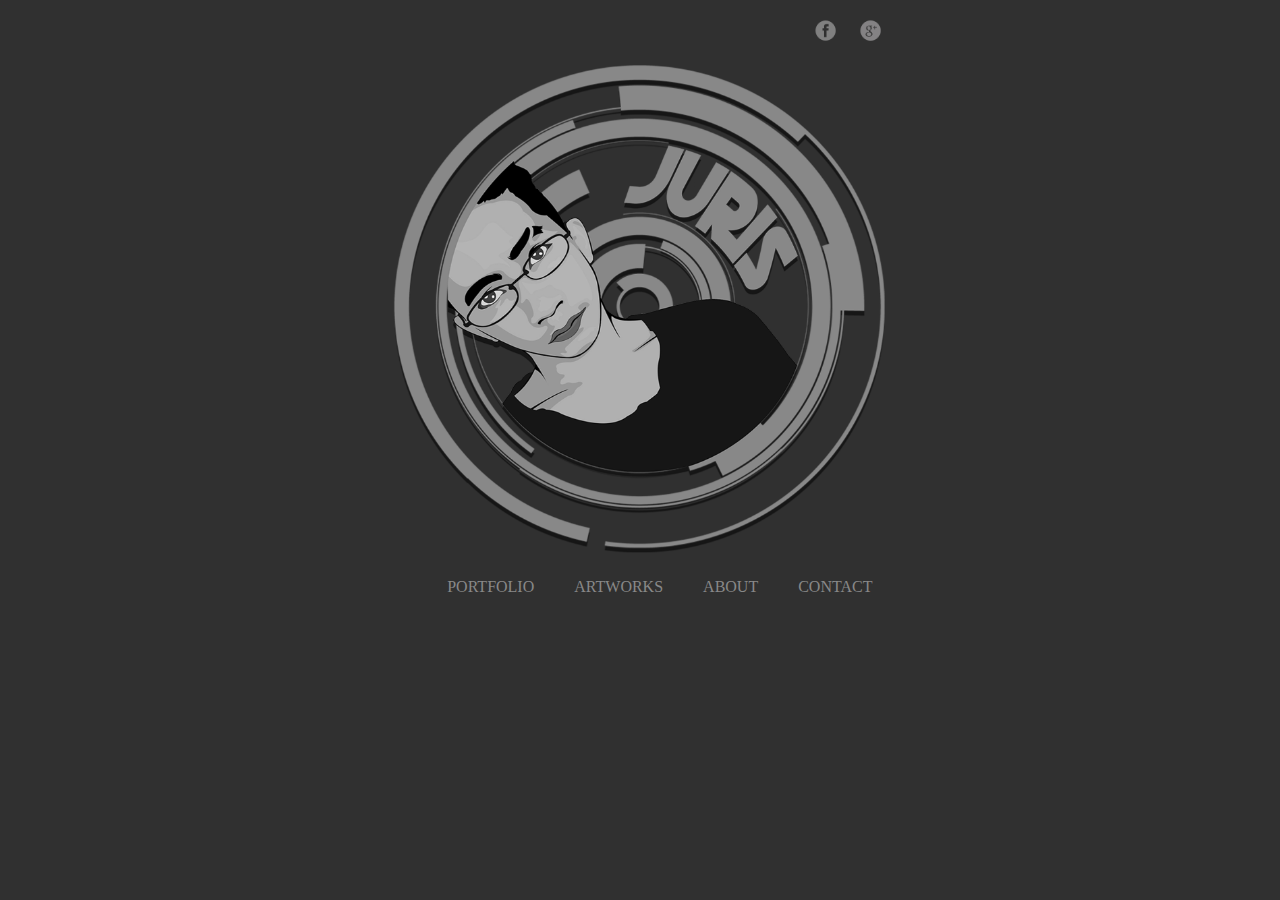
<file: me/index.html>
<!DOCTYPE html>
<html lang="en">
    <head>
      <title>Home</title>
      <meta charset="utf-8"/>  
      <meta name="viewport" content="width=device=width, initial-scale=1.0"> 
      <link rel="stylesheet" href="css/1style.css" type="text/css"/>
    </head>
	<body>
    <div class="body">
			<div class="ico">
				<nav><ul>
					<li style="float:right"><a href="https://mail.google.com/mail/#inbox"><img src= "img/gmail.png"></a></li>
					<li style="float:right"><a href="https://www.facebook.com/Oakenshield58"><img src= "img/fb.png"></a></li>
				</ul></nav>
			</div>
		<center>
		<div class="logo">
		<img src= "img/bann.png">
		</div>
		
		<div class="GIT">
		<ul>
		<li><a href="act.html">PORTFOLIO</a></li>
		<li><a href="vectorarts.html">ARTWORKS</a></li>
		<li><a href="aboutme.html">ABOUT</a></li>
		<li><a href="contactme.html">CONTACT</a></li>
		</ul>
		</div>
		</center>
	</div>
	</body>
</html>
</file>
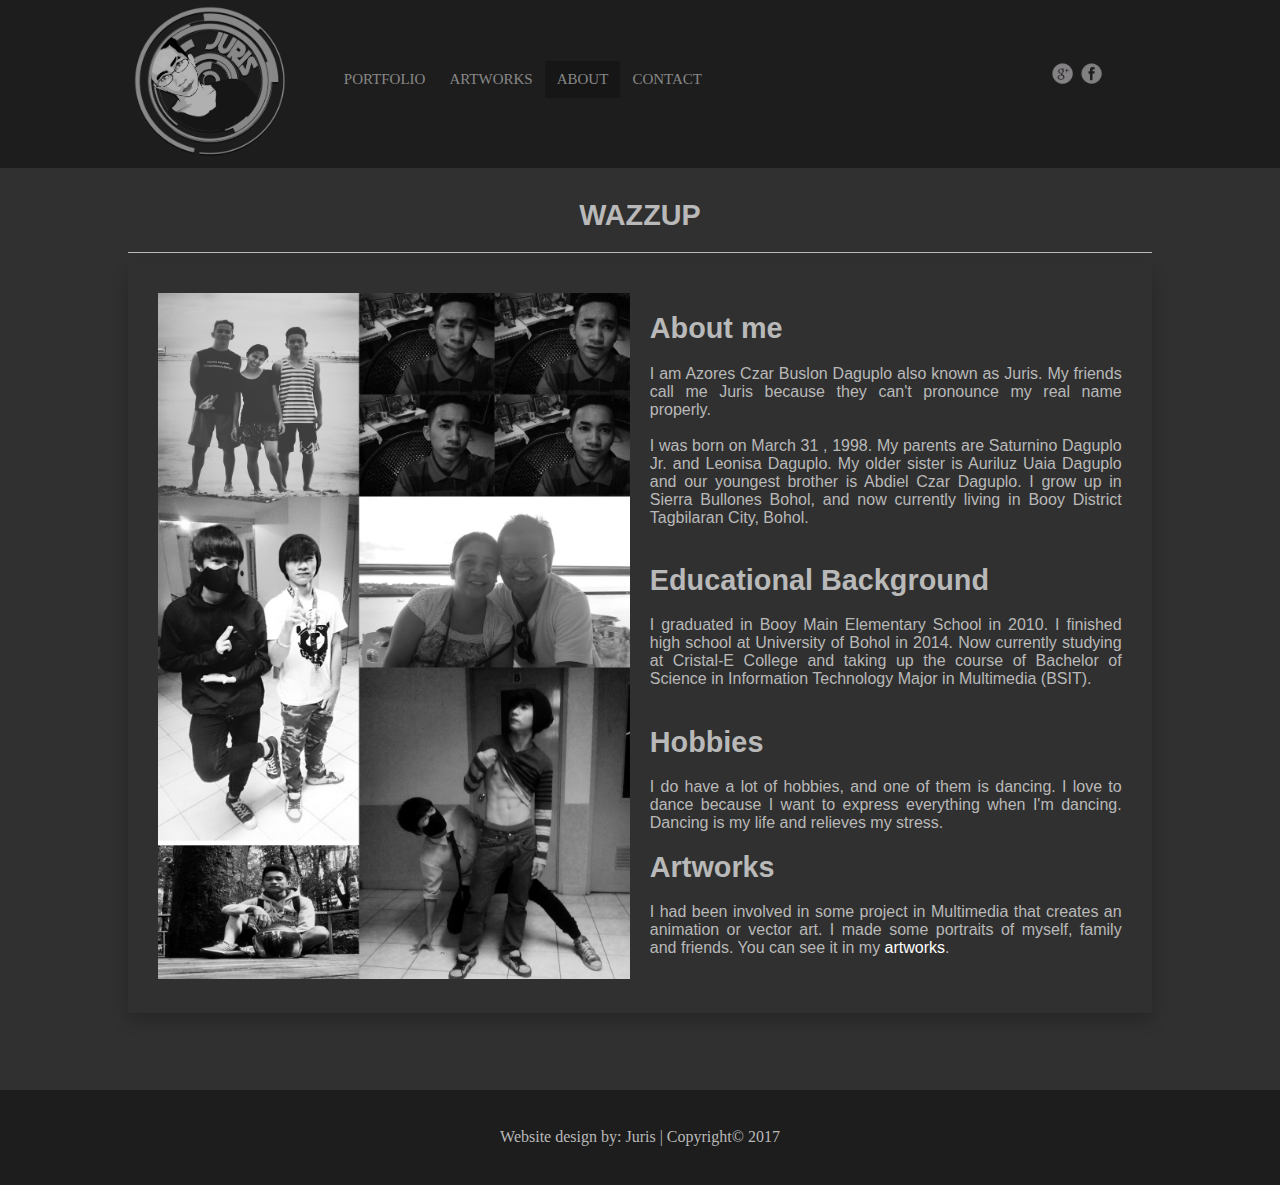
<file: me/aboutme.html>
<!DOCTYPE html>
<html lang="en">
    <head>
      <title>About</title>
      <meta charset="utf-8"/>  
      <meta name="viewport" content="width=device=width, initial-scale=1.0"> 
      <link rel="stylesheet" href="css/style.css" type="text/css"/>
    </head>
	<body>
	<div class="wrapp">
	<div class="wrappe">
	<div class="navilogo">
				<a href="index.html"><img src= "img/bann.png"></a>
	</div>

	<div class="navi">
				<nav><ul>
					<li><a href="act.html">PORTFOLIO</a></li>
					<li><a href="vectorarts.html">ARTWORKS</a></li>
					<li class="active"><a href="aboutme.html">ABOUT</a></li>
					<li><a href="contactme.html">CONTACT</a></li>				
				</ul></nav>
	</div>
	<div class="sm">
			<a href="https://www.facebook.com/Oakenshield58"><img src= "img/gmail.png"></a>
			<a href="https://mail.google.com/mail/#inbox"><img src= "img/fb.png"></a>
	</div>
	</div>
	</div>
	<div class="wrapper">
		<div class="title">
		<h1>WAZZUP</h1>
		</div>
		<div class="content-g">
		<div class="pic">
		<img src= "img/my.jpg">
		</div>
		<div class="content-1">
			<h1>About me</h1>
				I am Azores Czar Buslon Daguplo also known as Juris. My friends call me Juris because they can't pronounce my real name properly. <br><br>
				I was born on March 31 , 1998. My parents are Saturnino Daguplo Jr. and Leonisa Daguplo. My older sister is Auriluz Uaia Daguplo and our youngest brother is Abdiel Czar Daguplo. I grow up in Sierra Bullones Bohol, and now currently living in Booy District Tagbilaran City, Bohol. <br><br>
			<h1>Educational Background</h1>
			    I graduated in Booy Main Elementary School in 2010. I finished high school at University of Bohol in 2014. Now currently studying at Cristal-E College and taking up the course of Bachelor of Science in Information Technology Major in Multimedia (BSIT).<br><br>
			<h1>Hobbies</h1>	
				I do have a lot of hobbies, and one of them is dancing. I love to dance because I want to express everything when I'm dancing. Dancing is my life and relieves my stress. 
			<h1>Artworks</h1>
				I had been involved in some project in Multimedia that creates an animation or vector art. I made some portraits of myself, family and friends. You can see it in my <a href="vectorarts.html">artworks</a>.<br><br>				
	</div>
	</div>
	</div>			
	<div class="footer">
		<center>
		Website design by: Juris | Copyright© 2017
		</center>
	</div>
	
	
	</body>
</html>
</file>
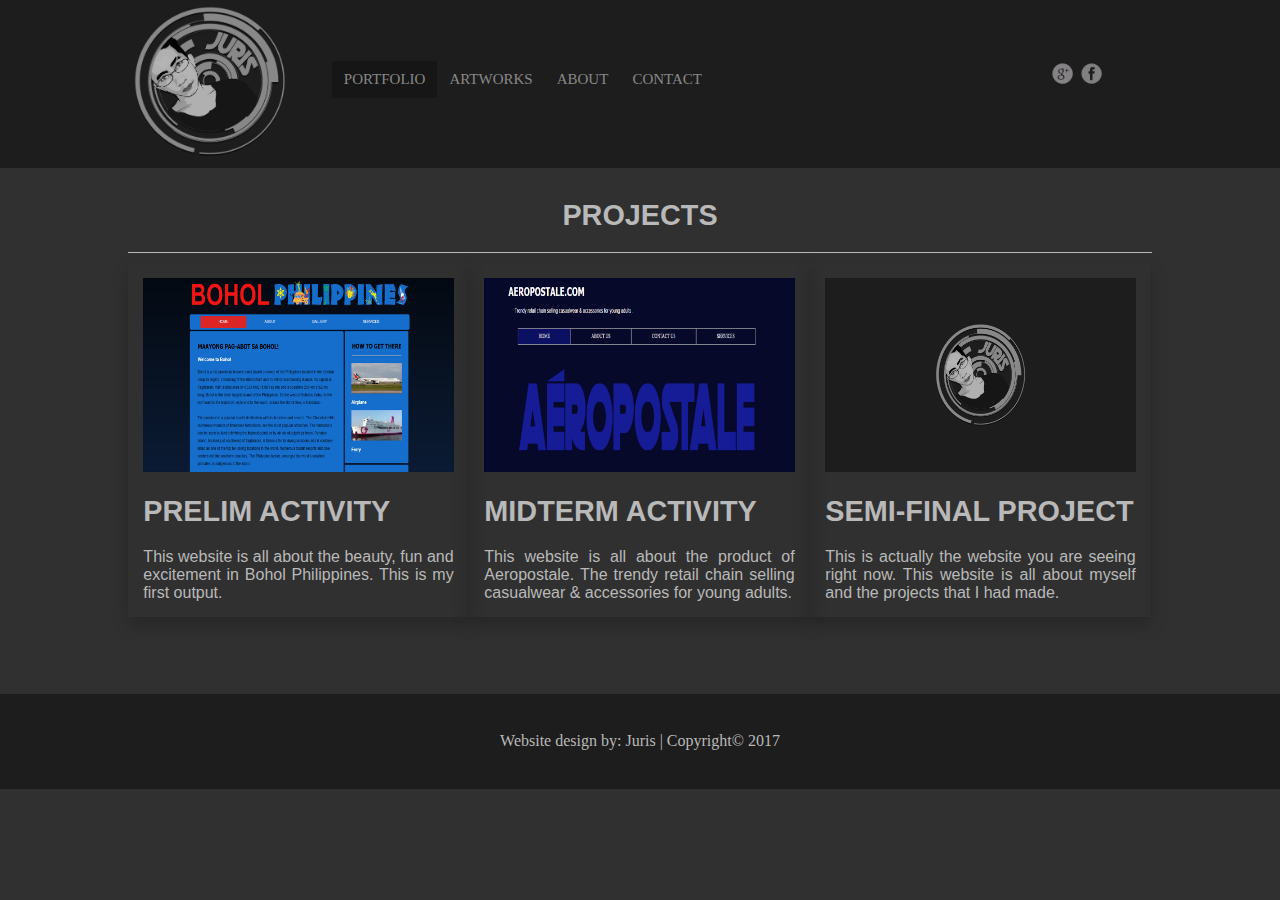
<file: me/act.html>
<!DOCTYPE html>
<html lang="en">
    <head>
      <title>Portfolio</title>
      <meta charset="utf-8"/>  
      <meta name="viewport" content="width=device=width, initial-scale=1.0"> 
      <link rel="stylesheet" href="css/style.css" type="text/css"/>
    </head>
	<body>
	<div class="wrapp">
	<div class="wrappe">
	<div class="navilogo">
				<a href="index.html"><img src= "img/bann.png"></a>
	</div>

	<div class="navi">
				<nav><ul>
					<li class="active"><a href="act.html">PORTFOLIO</a></li>
					<li><a href="vectorarts.html">ARTWORKS</a></li>
					<li><a href="aboutme.html">ABOUT</a></li>
					<li><a href="contactme.html">CONTACT</a></li>				
				</ul></nav>
	</div>
	<div class="sm">
			<a href="https://www.facebook.com/Oakenshield58"><img src= "img/gmail.png"></a>
			<a href="https://mail.google.com/mail/#inbox"><img src= "img/fb.png"></a>
	</div>
	</div>
	</div>
	<div class="wrapper">
	<div class="title">
	<h1>PROJECTS</h1>
	</div>
	<div class="p1">
	<img src="img/pre.png">
		<h1>PRELIM ACTIVITY</h1>This website is all about the beauty, fun and excitement in Bohol Philippines. This is my first output.
	</div>
	<div class="p2">
	<img src="img/mid.png">
		<h1>MIDTERM ACTIVITY</h1>This website is all about the product of Aeropostale. The trendy retail chain selling casualwear & accessories for young adults.
	</div>
	<div class="p3">
	<img src="img/semi.png">
		<h1>SEMI-FINAL PROJECT</h1>This is actually the website you are seeing right now. This website is all about myself and the projects that I had made.   
	</div>

	</div>
	<div class="footer">
		<center>
		Website design by: Juris | Copyright© 2017
		</center>
	</div>
	
	
	</body>
</html>
</file>
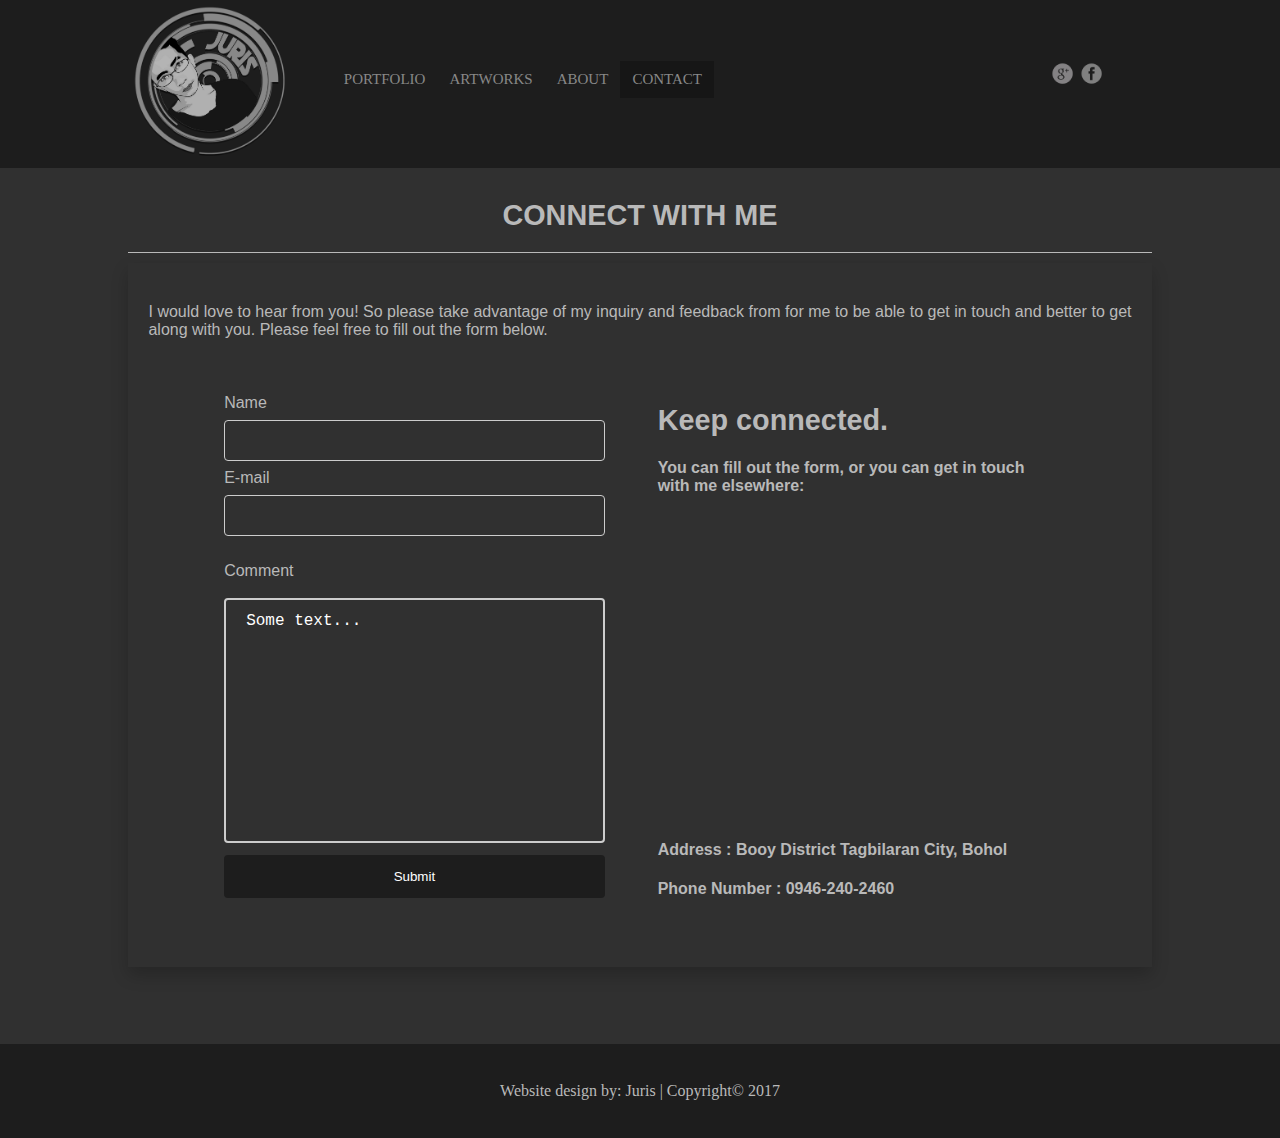
<file: me/contactme.html>
<!DOCTYPE html>
<html lang="en">
    <head>
      <title>Contact</title>
      <meta charset="utf-8"/>  
      <meta name="viewport" content="width=device=width, initial-scale=1.0"> 
      <link rel="stylesheet" href="css/style.css" type="text/css"/>
    </head>
	<body>
	<div class="wrapp">
	<div class="wrappe">
	<div class="navilogo">
				<a href="index.html"><img src= "img/bann.png"></a>
	</div>

	<div class="navi">
				<nav><ul>
					<li><a href="act.html">PORTFOLIO</a></li>
					<li><a href="vectorarts.html">ARTWORKS</a></li>
					<li><a href="aboutme.html">ABOUT</a></li>
					<li class="active"><a href="contactme.html">CONTACT</a></li>				
				</ul></nav>
	</div>
	<div class="sm">
			<a href="https://www.facebook.com/Oakenshield58"><img src= "img/gmail.png"></a>
			<a href="https://mail.google.com/mail/#inbox"><img src= "img/fb.png"></a>
	</div>
	</div>
	</div>
	
	<div class="wrapper">
	<div class="title">
	<h1>CONNECT WITH ME</h1>
	</div>
	<div class="content-g">
	<div class="content">
		I would love to hear from you! So please take advantage of my inquiry and feedback from for me to be able to get in touch and better to get along with you. Please feel free to fill out the form below.
	</div>
		<div class="a-wrapper">
		<div class="content4">
			<form action="action_page.php">
			<label for="fname">Name</label><br>
			<input type="text" id="fname" name="firstname"><br>

			<label for="lname">E-mail</label><br>
			<input type="text" id="lname" name="lastname"><br><br>
			
			<label for="fname">Comment</label><br><br>
			<form>
			<textarea>Some text...</textarea>
			</form>


			<input type="submit" value="Submit">
			</form>
	</div>
	<div class="content5">
	<h1>Keep connected.</h1>
	<h4>You can fill out the form, or you can get in touch with me elsewhere:</h4>
	<iframe src="https://www.google.com/maps/embed?pb=!1m18!1m12!1m3!1d7866.488879405949!2d123.84679017246852!3d9.660143322338566!2m3!1f0!2f0!3f0!3m2!1i1024!2i768!4f13.1!3m3!1m2!1s0x33aa4c5b14c13e13%3A0x47c63619637eab0!2sBooy%2C+Tagbilaran+City%2C+Bohol!5e0!3m2!1sen!2sph!4v1486880582338" width="400" height="300" frameborder="0" style="border:0" allowfullscreen></iframe>
	<h4>Address : Booy District Tagbilaran City, Bohol </h4>
	<h4>Phone Number : 0946-240-2460 </h4>
	</div>
	</div>

	</div>
	</div>
	<div class="footer">
		<center>
		Website design by: Juris | Copyright© 2017
		</center>
	</div>
	
	</body>
</html>
</file>
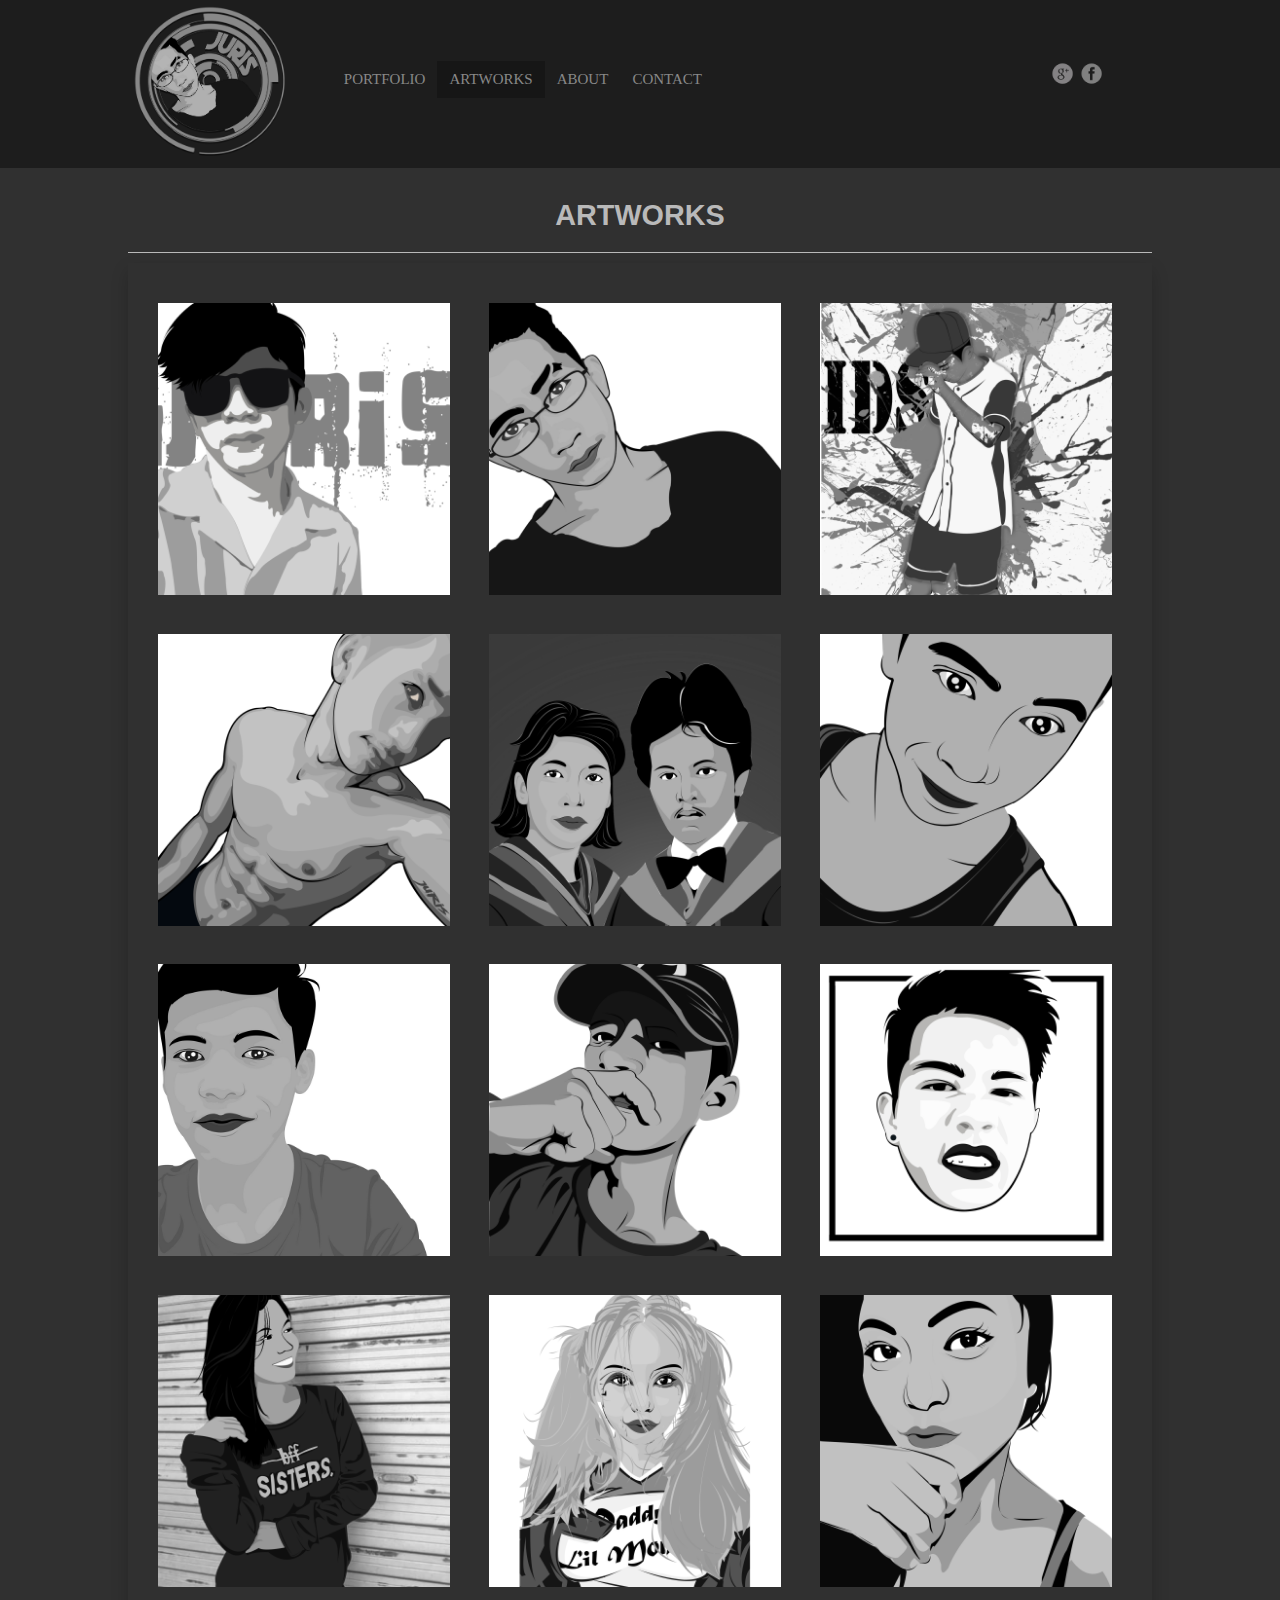
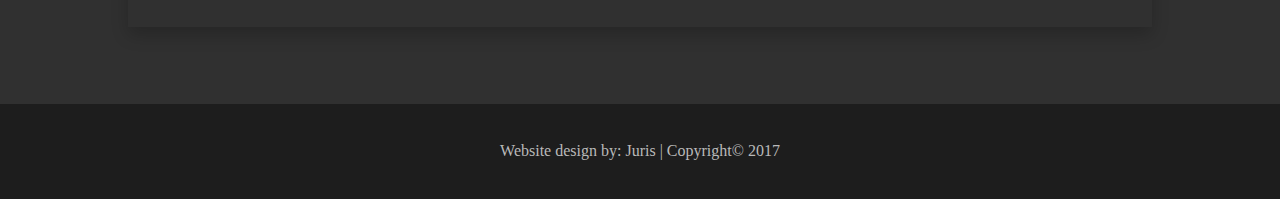
<file: me/vectorarts.html>
<!DOCTYPE html>
<html lang="en">
    <head>
      <title>Artworks</title>
      <meta charset="utf-8"/>  
      <link rel="stylesheet" href="css/style.css" type="text/css"/>	
	<meta name="viewport" content="width=device-width, initial-scale=1.0"/>
		
	<link rel="stylesheet" href="demo/style.css">
	<link rel="stylesheet" href="src/css/swipebox.css">
	<title>Swipebox | A touchable jQuery lightbox</title>
	<!-- share buttons -->
	<script type="text/javascript">(function(doc, script) {
		var js, 
		fjs = doc.getElementsByTagName(script)[0],
		add = function(url, id) {
		if (doc.getElementById(id)) {return;}
		js = doc.createElement(script);
		js.src = url;
		id && (js.id = id);
		fjs.parentNode.insertBefore(js, fjs);
		};add("//connect.facebook.net/en_US/all.js#xfbml=1", "facebook-jssdk");
		add("//platform.twitter.com/widgets.js", "twitter-wjs");
		}(document, "script"));
	</script>
    </head>
	<body>
	<div class="wrapp">
	<div class="wrappe">
	<div class="navilogo">
				<a href="index.html"><img src= "img/bann.png"></a>
	</div>

	<div class="navi">
				<nav><ul>
					<li><a href="act.html">PORTFOLIO</a></li>
					<li class="active"><a href="vectorarts.html">ARTWORKS</a></li>
					<li><a href="aboutme.html">ABOUT</a></li>
					<li><a href="contactme.html">CONTACT</a></li>				
				</ul></nav>
	</div>
	<div class="sm">
			<a href="https://www.facebook.com/Oakenshield58"><img src= "img/gmail.png"></a>
			<a href="https://mail.google.com/mail/#inbox"><img src= "img/fb.png"></a>
	</div>
	</div>
	</div>
	<div class="wrapper">
	<center>
	<div class="title">
	<h1>ARTWORKS</h1>
	</div>
	</center>
	<div class="content-g">
	<section id="exemple" class="container">
		<div class="wrap small-width">
			<div id="try"></div>
			<ul id="box-container">
				<li class="box">
					<a href="img/1.jpg" class="swipebox" title="Juris">
						<img src="img/1.jpg" alt="image">
					</a>
				</li>
				<li class="box">
					<a href="img/2.jpg" class="swipebox" title="Nerd Style">
						<img src="img/2.jpg" alt="image">
					</a>
				</li>
				<li class="box">
					<a href="img/11.jpg" class="swipebox" title="IDS">
						<img src="img/11.jpg" alt="image">
					</a>
				</li>
				<li class="box">
					<a href="img/vector.jpg" class="swipebox" title="Saitama">
						<img src="img/vector.jpg" alt="image">
					</a>
				</li>
				<li class="box">
					<a href="img/10.jpg" class="swipebox" title="Parents">
						<img src="img/10.jpg" alt="image">
					</a>
				</li>
				<li class="box">
					<a href="img/3.jpg" class="swipebox" title="Beedee">
						<img src="img/3.jpg" alt="image">
					</a>
				</li>
				<li class="box">
					<a href="img/7.jpg" class="swipebox" title="Kirby">
						<img src="img/7.jpg" alt="image">
					</a>
				</li>
				<li class="box">
					<a href="img/5.jpg" class="swipebox" title="Adrian">
						<img src="img/5.jpg" alt="image">
					</a>
				</li>
				<li class="box">
					<a href="img/4.jpg" class="swipebox" title="Jharry">
						<img src="img/4.jpg" alt="image">
					</a>
				</li>
				<li class="box">
					<a href="img/6.jpg" class="swipebox" title="Auie">
						<img src="img/6.jpg" alt="image">
					</a>
				</li>
				<li class="box">
					<a href="img/8.jpg" class="swipebox" title="Jamquinn">
						<img src="img/8.jpg" alt="image">
					</a>
				</li>
				<li class="box">
					<a href="img/9.jpg" class="swipebox" title="Nikka">
						<img src="img/9.jpg" alt="image">
					</a>
				</li>
				
			</ul>
		</div>
	</section>

	
		</div>
</div>
	<div class="footer">
		<center>
		Website design by: Juris | Copyright© 2017
		</center>
	</div>
	
	
	
	
	<script src="lib/ios-orientationchange-fix.js"></script>
	<script src="lib/jquery-2.1.0.min.js"></script>
	<script src="src/js/jquery.swipebox.js"></script>
	<script type="text/javascript">
	$( document ).ready(function() {

			/* Basic Gallery */
			$( '.swipebox' ).swipebox();
			
			/* Video */
			$( '.swipebox-video' ).swipebox();

			/* Dynamic Gallery */
			$( '#gallery' ).click( function( e ) {
				e.preventDefault();
				$.swipebox( [
					{ href : 'http://swipebox.csag.co/mages/image-1.jpg', title : 'My Caption' },
					{ href : 'http://swipebox.csag.co/images/image-2.jpg', title : 'My Second Caption' }
				] );
			} );

      });
	</script>
	</body>
</html>
</file>
<file: me/css/1style.css>
body{
background-color: #303030;
color: white;
font-family: arial;
text-align: left;

}
.body{
    margin: 0 auto;
    width: 40%;
    clear: both;
 }
.logo{
     height: auto;
	 width: 100%;
}
.logo img{
    width: 100%;
    height: 100%;
}
.ico{
	height: auto;
	width: 100%;
	float: right;
    height: auto;

	
}
.ico ul {
list-style-type: none;
margin: 0;
padding: 0;
overflow: hidden;

}

.ico li a {
display: block;
padding: 10px 10px;

}
.ico img{
    width: 25px;
    height: 25px;
}
.ico img:hover{
background-color: white;
border-radius: 150px;
}
.GIT{
	float: left;
	height: auto;
	width: 100%;
}
.GIT ul{
    list-style: none;
    margin: 0 auto;
}
.GIT ul li{
    float: left;
    display: inline;
    
}
.GIT ul li a {
display: block;
color: #888888;
font-family: death star;
font-size: 100%;
padding: 10px 20px;
text-decoration: none;
border-color: #888888;
}
.GIT ul li a:hover:not(.active) {
color: white;
}
.active {
    background-color: #161616;
	border-radius:3px;
	text-decoration:none;
	
}
</file>
<file: me/css/style.css>
body{
background-color: #303030;
margin: 0;
color: white;
font-family: tahoma;

}
a{
	color: white;
	text-decoration: none;
}
h1{
	font-size: 180%;
}
.wrapp{
	float: left;
	position: fixed;
	height: auto;
	width: 100%;
	background-color: #1d1d1d;
	

}
.wrappe{
    margin: 0 auto;
    width: 80%;
    clear: both;
	

}

.navi{
	float: left;
	margin-top: 6%;
    height: auto;
	width: 74%;
	
}
.navi nav ul{
    list-style: none;
    margin: 0 auto;
}
.navi nav ul li{
    float: left;
    display: inline;
    
}
.navi ul li a {
display: block;
color: #888888;
text-align: center;
font-family: death star;
font-size: 15px;
padding: 10px 12px;
text-decoration: none;
border-color: #888888;
}
.navi ul li a:hover:not(.active) {
color: white;
}
.active {
    background-color: #161616;
	
}
.sm{
	float: right;
	width: 10%;
	height: auto;
	margin-top: 6%;
}
.sm img{
    width: 25px;
    height: 25px;
}
.sm img:hover{
	background-color: white;
	border-radius: 150px;
}


.navilogo{
	float: left;
	width: 15%;
	padding: 0.5%;
	height: auto;
}
.navilogo img{
	width: 100%;
    height: 100%;
}
.wrapper{
    margin: 0 auto;
    width: 80%;
    clear: both;


 }
 .title{
     height: auto;
	 width: 100%;
     margin-top: 180px;
	 margin-bottom: 1%;
	 border-bottom: 1px solid #b9b9b9;
     font-family: arial;
	 text-align: center;
	 color:  #b9b9b9;
	 float: left;
}

.content{
     height: auto;
	 width: 100%;
     margin-top: 2%;
	 margin-bottom: 2%;
     font-family: arial;
	 text-align: justify;
	 color:  #b9b9b9;
	 float: left;

 }
 
 
.a-wrapper{
    margin: 0 auto;
    width: 90%;
    clear: both;

	

}
.content-g{
     height: auto;
	 width: 96%;
	 padding: 2%;
	 float: left;
	 box-shadow: 0px 8px 16px 0px rgba(0,0,0,0.2);
}
.pic{
	float: left;
	width:48%;
	padding: 1%;
	height:auto;
}
.pic img{
	width: 100%;
	height: 100%;
}
.p1{
	height: auto;
	width: 30.3%;
	box-shadow: 0px 8px 16px 0px rgba(0,0,0,0.2);
	padding: 1.5%;
	font-family: arial;
	text-align: justify;
	color:  #b9b9b9;
	float: left;	
}
.p2{
	height: auto;
	width: 30.3%;
	box-shadow: 0px 8px 16px 0px rgba(0,0,0,0.2);
	padding: 1.5%;
	font-family: arial;
	text-align: justify;
	color:  #b9b9b9;
	float: left;	
}
.p3{
	height: auto;
	width: 30.3%;
	box-shadow: 0px 8px 16px 0px rgba(0,0,0,0.2);
	padding: 1.5%;
	font-family: arial;
	text-align: justify;
	color:  #b9b9b9;
	float: left;	
}
 .p1 img{
    width: 100%;
    height: 100%;
}
 .p2 img{
    width: 100%;
    height: 100%;
}
 .p3 img{
    width: 100%;
    height: 100%;
}
.content-1{
     height: auto;
	 width: 48%;
	 padding: 1%;
     font-family: arial;
	 text-align: justify;
	 color:  #b9b9b9;
	 float: left;
 }

.content4{
     height: auto;
	 width: 43%;
	 margin-top: 1%;
	 padding: 3%;
     font-family: arial;
	 text-align: left;
	 color:  #b9b9b9;
	 float: left;
}



.content4 input[type=text], select {
	width: 100%;
	padding: 12px 20px;
	color: white;
	margin: 8px 0;
	display: inline-block;
	border: 1px solid #ccc;
	border-radius: 4px;
	box-sizing: border-box;
	background-color: #303030;
}

.content4 input[type=submit] {
	width: 100%;
	background-color: #1d1d1d;
	color: white;
	padding: 14px 20px;
	margin: 8px 0;
	border: none;
	border-radius: 4px;
	cursor: pointer;
}

.content4 input[type=submit]:hover {
	background-color: black;
}

.content4 div {
	border-radius: 5px;
	background-color: white;
	padding: 20px;
}
.content4 textarea {
	width: 100%;
	color: white;
	height: 245px;
	padding: 12px 20px;
	box-sizing: border-box;
	border: 2px solid #ccc;
	border-radius: 4px;
	background-color: #303030;
	font-size: 16px;
	resize: none;
}
.content5{
     height: auto;
	 width: 43%;
	 padding: 3%;
     font-family: arial;
	 text-align: left;
	 color:  #b9b9b9;
	 float: left;
}
.content5 a{
	text-decoration: none;
	color: white;
	
	}
.content5 ul{
    list-style: none;
    margin: 0 auto;
}
.content5 ul li{
    float: center;
    display: inline;
	padding: 10%;
    
}
.content5 img{
    width: 30px;
    height: 30px;
}
.footer{
	 background-color: #1d1d1d;	
     height: auto;
	 width: 94%;
	 margin-top: 6%;
	 padding: 3%;
     font-family: tahoma;
	 color:  #b9b9b9;
	 float: left;
}
</file>
<file: me/demo/style.css>
#box-container{margin:0;padding-left:1%}.box{list-style-type:none;float:left;margin-bottom:2%;margin-top:2%;margin-left:2%;margin-right:2%;width:30%}.box:nth-child(3n+1){clear:both;margin-left:0}.box:nth-child(3n+0){margin-right:0}.box a{display:block;width:100%;height:auto}.box a img{-webkit-back-visibility:hidden;display:block;width:100%;height:auto;vertical-align:bottom}
</file>
<file: me/src/css/swipebox.css>
/*! Swipebox v1.3.0 | Constantin Saguin csag.co | MIT License | github.com/brutaldesign/swipebox */
html.swipebox-html.swipebox-touch {
  overflow: hidden !important;
}

#swipebox-overlay img {
  border: none !important;
}

#swipebox-overlay {
  width: 100%;
  height: 100%;
  position: fixed;
  top: 0;
  left: 0;
  z-index: 99999 !important;
  overflow: hidden;
  -webkit-user-select: none;
     -moz-user-select: none;
      -ms-user-select: none;
          user-select: none;
}

#swipebox-container {
  position: relative;
  width: 100%;
  height: 100%;
}

#swipebox-slider {
  -webkit-transition: -webkit-transform 0.4s ease;
          transition: transform 0.4s ease;
  height: 100%;
  left: 0;
  top: 0;
  width: 100%;
  white-space: nowrap;
  position: absolute;
  display: none;
  cursor: pointer;
}
#swipebox-slider .slide {
  height: 100%;
  width: 100%;
  line-height: 1px;
  text-align: center;
  display: inline-block;
}
#swipebox-slider .slide:before {
  content: "";
  display: inline-block;
  height: 50%;
  width: 1px;
  margin-right: -1px;
}
#swipebox-slider .slide img,
#swipebox-slider .slide .swipebox-video-container,
#swipebox-slider .slide .swipebox-inline-container {
  display: inline-block;
  max-height: 100%;
  max-width: 100%;
  margin: 0;
  padding: 0;
  width: auto;
  height: auto;
  vertical-align: middle;
}
#swipebox-slider .slide .swipebox-video-container {
  background: none;
  max-width: 1140px;
  max-height: 100%;
  width: 100%;
  padding: 5%;
  -webkit-box-sizing: border-box;
          box-sizing: border-box;
}
#swipebox-slider .slide .swipebox-video-container .swipebox-video {
  width: 100%;
  height: 0;
  padding-bottom: 56.25%;
  overflow: hidden;
  position: relative;
}
#swipebox-slider .slide .swipebox-video-container .swipebox-video iframe {
  width: 100% !important;
  height: 100% !important;
  position: absolute;
  top: 0;
  left: 0;
}
#swipebox-slider .slide-loading {
  background: url(../img/loader.gif) no-repeat center center;
}

#swipebox-bottom-bar,
#swipebox-top-bar {
  -webkit-transition: 0.5s;
          transition: 0.5s;
  position: absolute;
  left: 0;
  z-index: 999;
  height: 50px;
  width: 100%;
}

#swipebox-bottom-bar {
  bottom: -50px;
}
#swipebox-bottom-bar.visible-bars {
  -webkit-transform: translate3d(0, -50px, 0);
          transform: translate3d(0, -50px, 0);
}

#swipebox-top-bar {
  top: -50px;
}
#swipebox-top-bar.visible-bars {
  -webkit-transform: translate3d(0, 50px, 0);
          transform: translate3d(0, 50px, 0);
}

#swipebox-title {
  display: block;
  width: 100%;
  text-align: center;
}

#swipebox-prev,
#swipebox-next,
#swipebox-close {
  background-image: url(../img/icons.png);
  background-repeat: no-repeat;
  border: none !important;
  text-decoration: none !important;
  cursor: pointer;
  width: 50px;
  height: 50px;
  top: 0;
}

#swipebox-arrows {
  display: block;
  margin: 0 auto;
  width: 100%;
  height: 50px;
}

#swipebox-prev {
  background-position: -32px 13px;
  float: left;
}

#swipebox-next {
  background-position: -78px 13px;
  float: right;
}

#swipebox-close {
  top: 0;
  right: 0;
  position: absolute;
  z-index: 9999;
  background-position: 15px 12px;
}

.swipebox-no-close-button #swipebox-close {
  display: none;
}

#swipebox-prev.disabled,
#swipebox-next.disabled {
  opacity: 0.3;
}

.swipebox-no-touch #swipebox-overlay.rightSpring #swipebox-slider {
  -webkit-animation: rightSpring 0.3s;
          animation: rightSpring 0.3s;
}
.swipebox-no-touch #swipebox-overlay.leftSpring #swipebox-slider {
  -webkit-animation: leftSpring 0.3s;
          animation: leftSpring 0.3s;
}

.swipebox-touch #swipebox-container:before, .swipebox-touch #swipebox-container:after {
  -webkit-backface-visibility: hidden;
          backface-visibility: hidden;
  -webkit-transition: all .3s ease;
          transition: all .3s ease;
  content: ' ';
  position: absolute;
  z-index: 999;
  top: 0;
  height: 100%;
  width: 20px;
  opacity: 0;
}
.swipebox-touch #swipebox-container:before {
  left: 0;
  -webkit-box-shadow: inset 10px 0px 10px -8px #656565;
          box-shadow: inset 10px 0px 10px -8px #656565;
}
.swipebox-touch #swipebox-container:after {
  right: 0;
  -webkit-box-shadow: inset -10px 0px 10px -8px #656565;
          box-shadow: inset -10px 0px 10px -8px #656565;
}
.swipebox-touch #swipebox-overlay.leftSpringTouch #swipebox-container:before {
  opacity: 1;
}
.swipebox-touch #swipebox-overlay.rightSpringTouch #swipebox-container:after {
  opacity: 1;
}

@-webkit-keyframes rightSpring {
  0% {
    left: 0;
  }

  50% {
    left: -30px;
  }

  100% {
    left: 0;
  }
}

@keyframes rightSpring {
  0% {
    left: 0;
  }

  50% {
    left: -30px;
  }

  100% {
    left: 0;
  }
}
@-webkit-keyframes leftSpring {
  0% {
    left: 0;
  }

  50% {
    left: 30px;
  }

  100% {
    left: 0;
  }
}
@keyframes leftSpring {
  0% {
    left: 0;
  }

  50% {
    left: 30px;
  }

  100% {
    left: 0;
  }
}
@media screen and (min-width: 800px) {
  #swipebox-close {
    right: 10px;
  }

  #swipebox-arrows {
    width: 92%;
    max-width: 800px;
  }
}
/* Skin 
--------------------------*/
#swipebox-overlay {
  background: #0d0d0d;
}

#swipebox-bottom-bar,
#swipebox-top-bar {
  text-shadow: 1px 1px 1px black;
  background: #000;
  opacity: 0.95;
}

#swipebox-top-bar {
  color: white !important;
  font-size: 15px;
  line-height: 43px;
  font-family: Helvetica, Arial, sans-serif;
}
</file>
